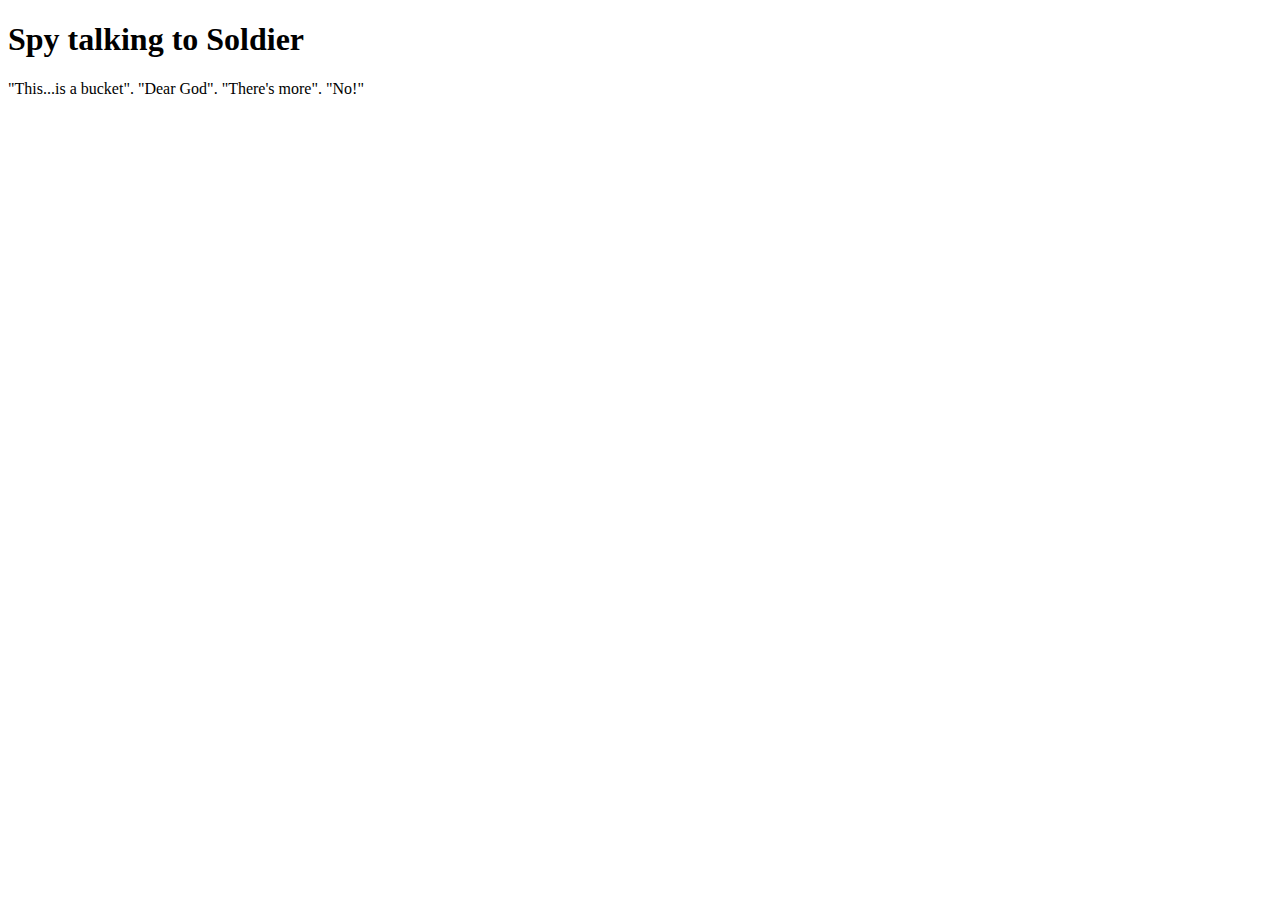
<file: Exercícios/index1.HTML>
<!DOCTYPE html>
<html>
    <head>
        <meta charset="utf-8">
        <title>Exercício 1</title>
    </head>

    <body>
        <h1>Spy talking to Soldier</h1>
        <p>"This...is a bucket". "Dear God". "There's more". "No!"</p>
    </body>

</html>
</file>
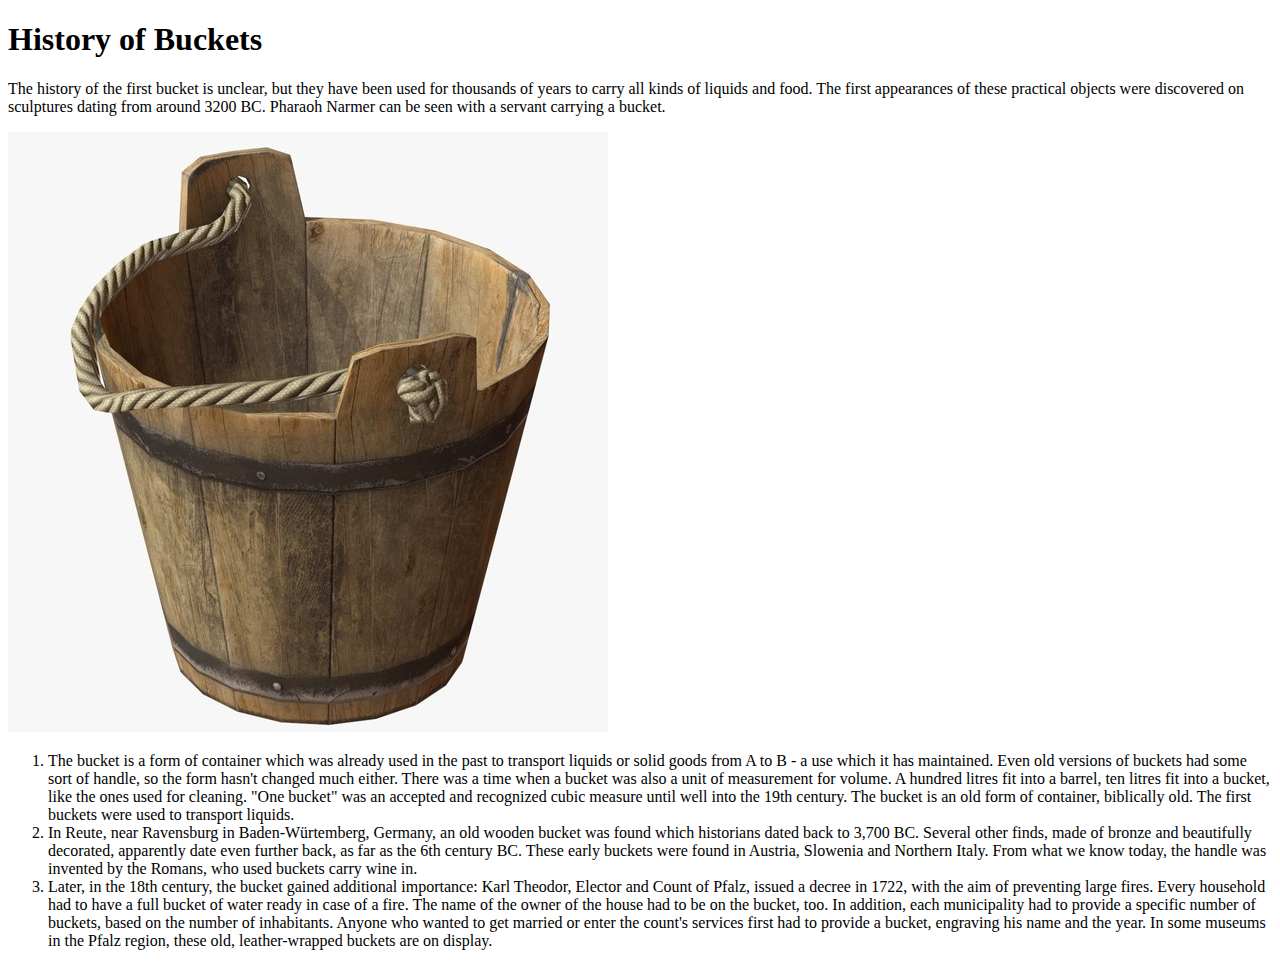
<file: Exercícios/index2.html>
<!DOCTYPE html>
<htm>
    <head>
        <meta charset="utf-8">
        <title>Bucket</title>
    </head>
    <body>
        <h1>History of Buckets</h1>
        <p>
            The history of the first bucket is unclear, but they have been used for thousands of years to carry all kinds of liquids and food.
            The first appearances of these practical objects were discovered on sculptures dating from around 3200 BC. Pharaoh Narmer can be seen with a servant carrying a bucket.
        </p>
        <img src="bucket00.jpg" alt="Wood Bucket">
        <ol>
            <li>
                The bucket is a form of container which was already used in the past to transport liquids or solid goods from A to B - a use which it has maintained. Even old versions of buckets had some sort of handle, so the form hasn't changed much either. There was a time when a bucket was also a unit of measurement for volume. A hundred litres fit into a barrel, ten litres fit into a bucket, like the ones used for cleaning. "One bucket" was an accepted and recognized cubic measure until well into the 19th century. The bucket is an old form of container, biblically old. The first buckets were used to transport liquids.
            </li>

            <li>
                In Reute, near Ravensburg in Baden-Würtemberg, Germany, an old wooden bucket was found which historians dated back to 3,700 BC. Several other finds, made of bronze and beautifully decorated, apparently date even further back, as far as the 6th century BC. These early buckets were found in Austria, Slowenia and Northern Italy. From what we know today, the handle was invented by the Romans, who used buckets carry wine in.
            </li>

            <li>
                Later, in the 18th century, the bucket gained additional importance: Karl Theodor, Elector and Count of Pfalz, issued a decree in 1722, with the aim of preventing large fires. Every household had to have a full bucket of water ready in case of a fire. The name of the owner of the house had to be on the bucket, too. In addition, each municipality had to provide a specific number of buckets, based on the number of inhabitants. Anyone who wanted to get married or enter the count's services first had to provide a bucket, engraving his name and the year. In some museums in the Pfalz region, these old, leather-wrapped buckets are on display.
            </li>
        </ol>
    </body>

</htm>
</file>
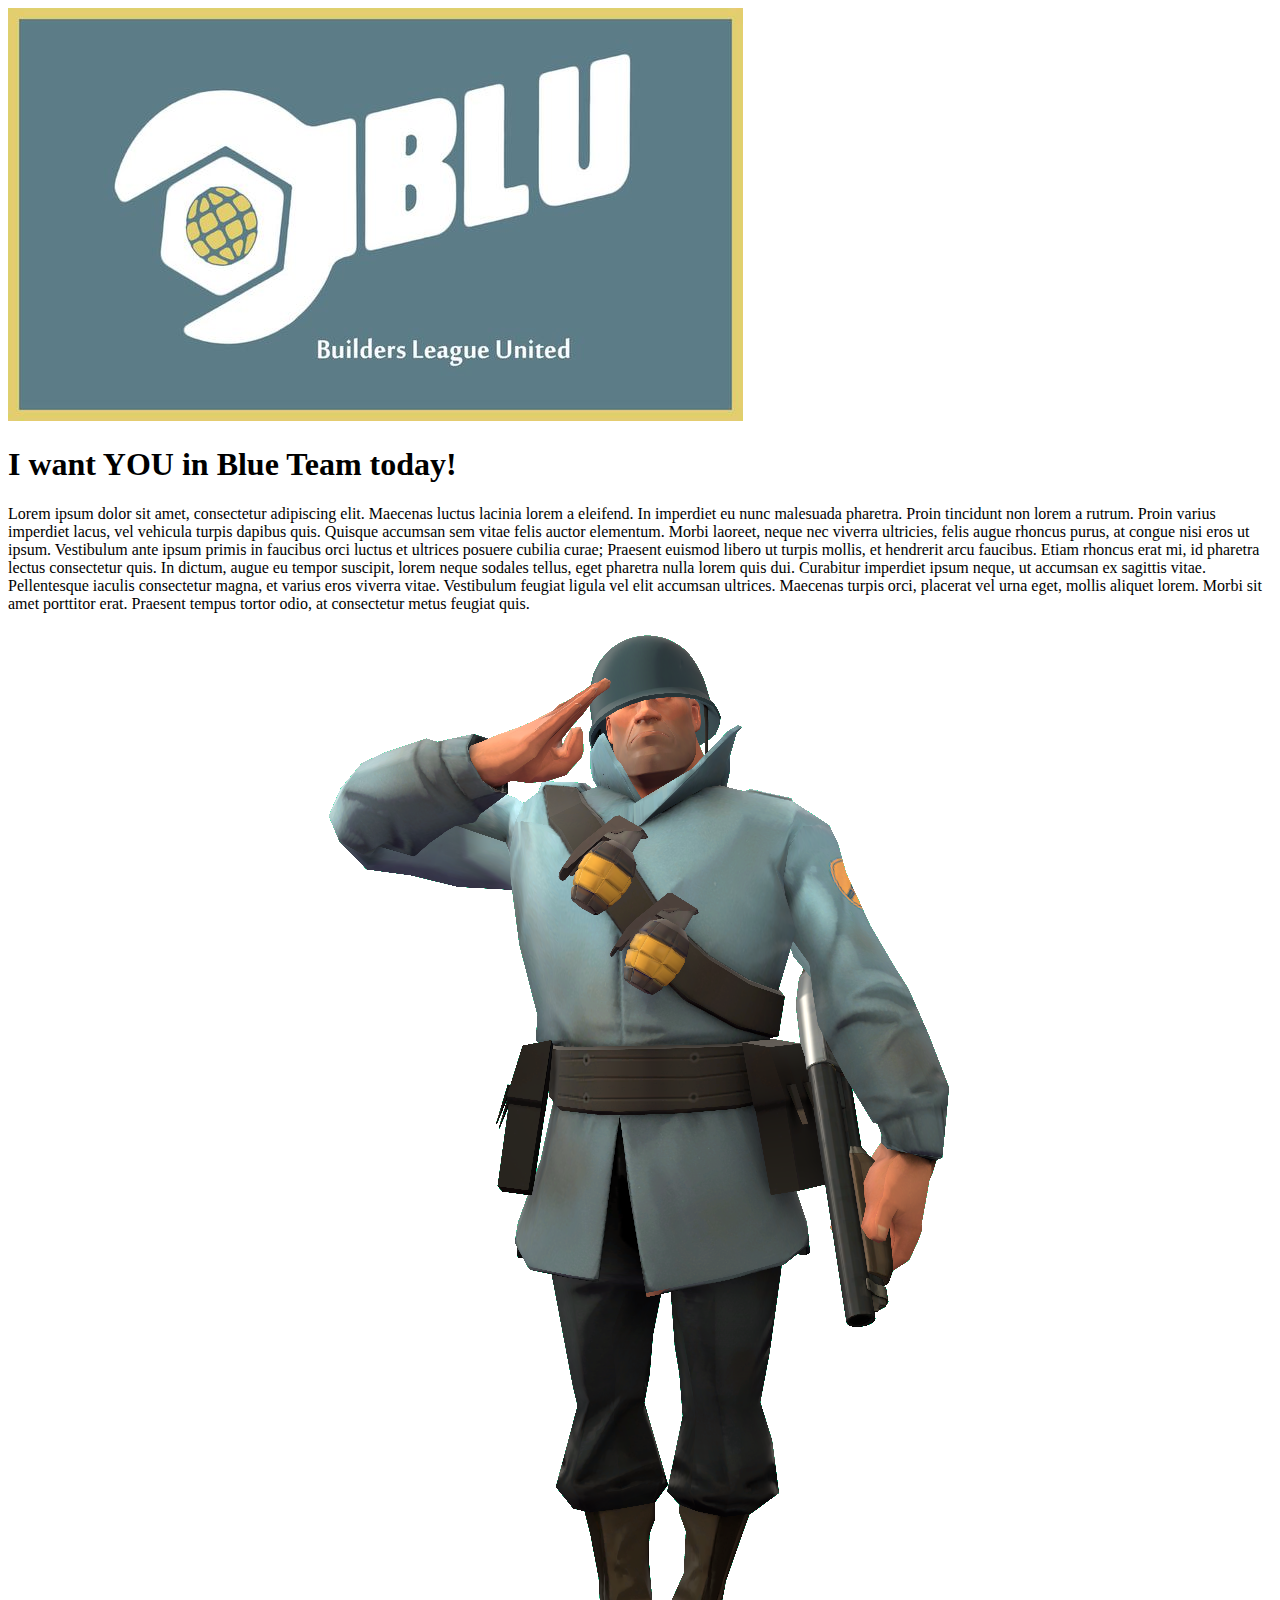
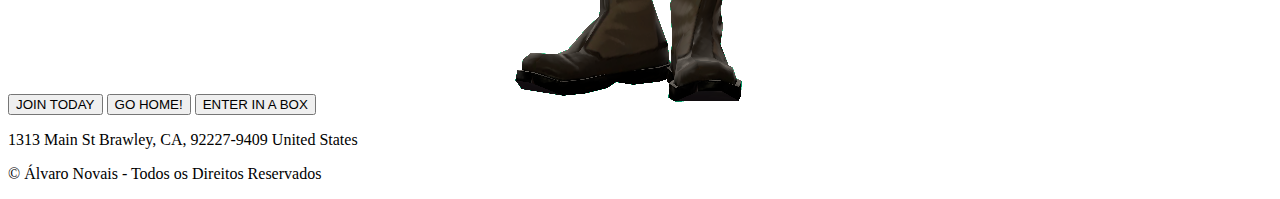
<file: Exercícios/index3.html>
<!DOCTYPE html>
<html lang="pt-br">
<head>
    <meta charset="UTF-8">
    <meta name="viewport" content="width=device-width, initial-scale=1.0">
    <title>Exercício Portfólio</title>
</head>
<body>
    <header>
        <img src="blu.jpg" alt="Blu Team Logo">
    </header>
    <main>
        <h1>I want YOU in Blue Team today!</h1>
        <p>Lorem ipsum dolor sit amet, consectetur adipiscing elit. Maecenas luctus lacinia lorem a eleifend. In imperdiet eu nunc malesuada pharetra. Proin tincidunt non lorem a rutrum. Proin varius imperdiet lacus, vel vehicula turpis dapibus quis. Quisque accumsan sem vitae felis auctor elementum. Morbi laoreet, neque nec viverra ultricies, felis augue rhoncus purus, at congue nisi eros ut ipsum. Vestibulum ante ipsum primis in faucibus orci luctus et ultrices posuere cubilia curae; Praesent euismod libero ut turpis mollis, et hendrerit arcu faucibus. Etiam rhoncus erat mi, id pharetra lectus consectetur quis. In dictum, augue eu tempor suscipit, lorem neque sodales tellus, eget pharetra nulla lorem quis dui. Curabitur imperdiet ipsum neque, ut accumsan ex sagittis vitae. Pellentesque iaculis consectetur magna, et varius eros viverra vitae. Vestibulum feugiat ligula vel elit accumsan ultrices. Maecenas turpis orci, placerat vel urna eget, mollis aliquet lorem. Morbi sit amet porttitor erat. Praesent tempus tortor odio, at consectetur metus feugiat quis.</p>
    
        <button>JOIN TODAY</button>
        <button>GO HOME!</button>
        <button>ENTER IN A BOX</button>
        <img src="soldier.png" alt="God Bless America">
    </main>
    <footer>
        <p>1313 Main St Brawley, CA, 92227-9409 United States</p>
        <p>&copy; Álvaro Novais - Todos os Direitos Reservados</p>
    </footer>
</body>
</html>
</file>
